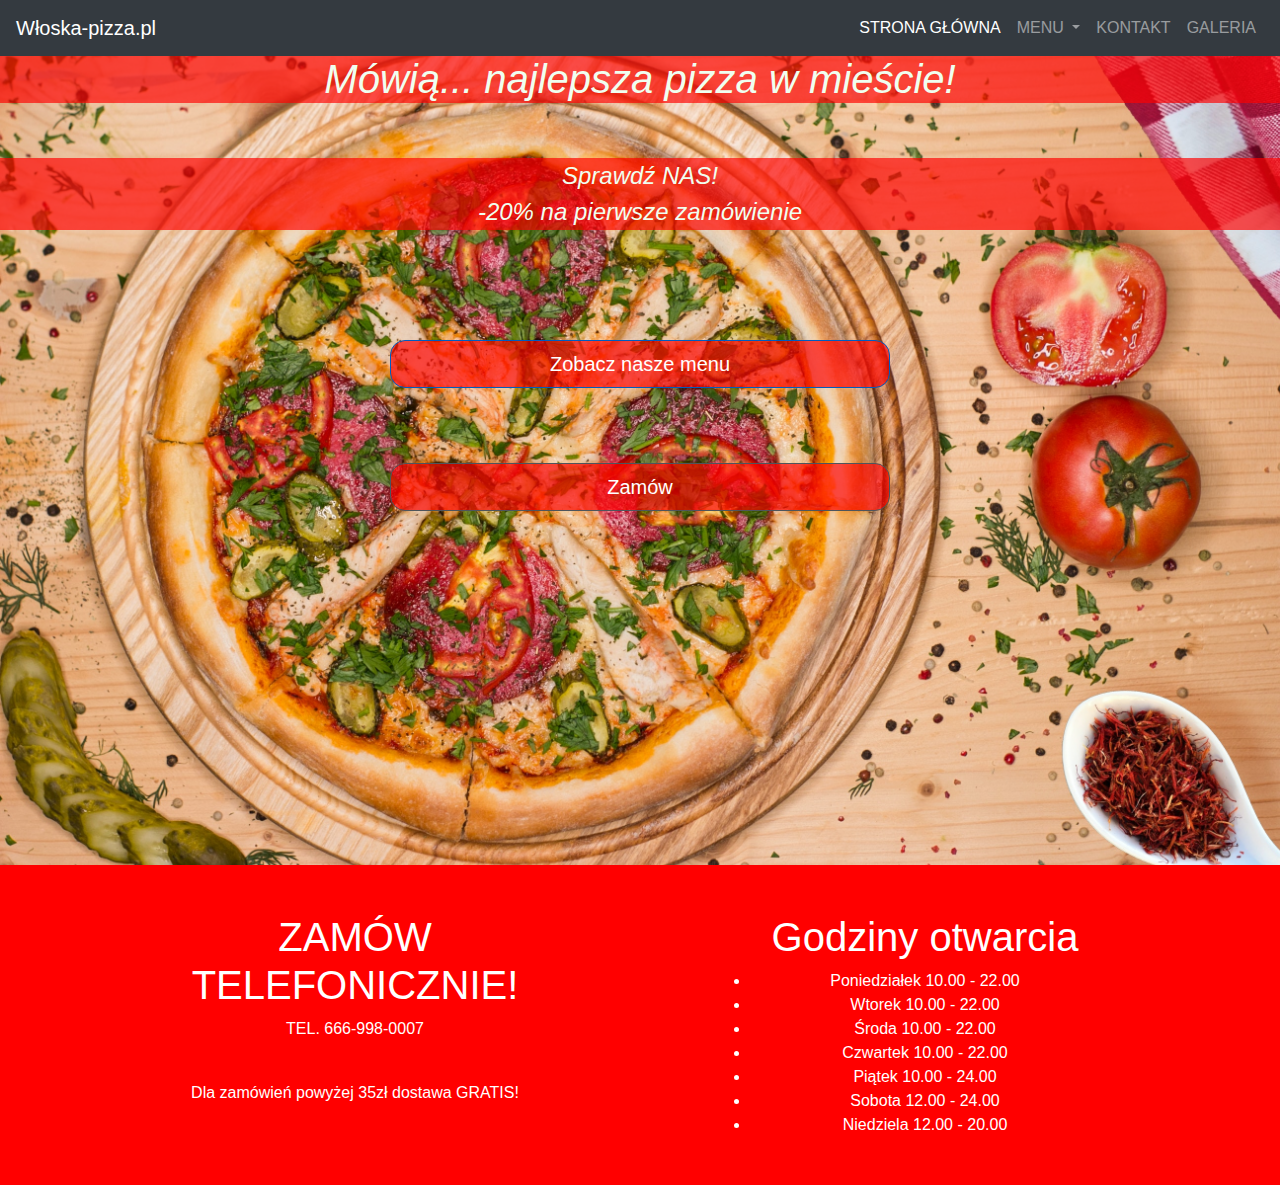
<file: index.html>
<!DOCTYPE html>
<html lang="en">

<head>
  <meta charset="UTF-8">
  <meta http-equiv="X-UA-Compatible" content="IE=edge">
  <meta name="viewport" content="width=device-width, initial-scale=1.0">
  <title>Strona główna</title>
  <link rel="stylesheet" href="css/style.css">
  <link rel="stylesheet" href="./bootstrap/css/bootstrap.min.css">
</head>

<body>
  <nav id="navbar" class="navbar navbar-expand-lg navbar-dark bg-dark navcolor">
    <a class="navbar-brand" href="./index.html">Włoska-pizza.pl</a>
    <button class="navbar-toggler" type="button" data-toggle="collapse" data-target="#navbarNavDropdown"
      aria-controls="navbarNavDropdown" aria-expanded="false" aria-label="Toggle navigation">
      <span class="navbar-toggler-icon"></span>
    </button>
    <div class="collapse navbar-collapse" id="navbarNavDropdown">
      <ul class="navbar-nav ml-auto">
        <li class="nav-item active">
          <a class="nav-link" href="./index.html">STRONA GŁÓWNA <span class="sr-only">(current)</span></a>
        </li>
        <li class="nav-item dropdown">
          <a class="nav-link dropdown-toggle" href="./menu.html" id="navbarDropdownMenuLink" role="button"
            data-toggle="dropdown" aria-haspopup="true" aria-expanded="false">
            MENU
          </a>
          <div class="dropdown-menu" aria-labelledby="navbarDropdownMenuLink">
            <a class="dropdown-item" href="./menuwege.html">Menu wegetariańskie</a>
            <a class="dropdown-item" href="./menumieso.html">Menu mięsne</a>
          </div>
        <li class="nav-item">
          <a class="nav-link" href="./kontakt.html">KONTAKT</a>
        </li>
        <li class="nav-item">
          <a class="nav-link" href="./galeria.html">GALERIA</a>
        </li>
    </div>
    </li>
    </ul>
    </div>
  </nav>
  <section id="glowna">
    <h1 id="title">Mówią... najlepsza pizza w mieście!</h1>
    <p class="ptitle">Sprawdź NAS!</p>
    <p class="ptitle">-20% na pierwsze zamówienie</p>
    <form>
      <a href="./menu.html" id="btn1" class="btn btn-primary btn-lg active" role="button" aria-pressed="true">Zobacz
        nasze menu</a><br>
      <a href="./kontakt.html" id="btn1" class="btn btn-secondary btn-lg active" role="button"
        aria-pressed="true">Zamów</a>
    </form>
  </section>
  <section id="footer">
    <div class="container">
    <div class="row">
      <div class="container-fluid my-5 text-white text-center col-xs-12 col-md-4">
        <h1>ZAMÓW TELEFONICZNIE!</h1>
        <p>TEL. 666-998-0007</p><br>
        <p>Dla zamówień powyżej 35zł dostawa GRATIS!</p>
      </div>
      <!-- <div class="container-fluid my-5 text-white text-center col-xs-12 col-md-4">
        <div id="custom_html-2" class="widget_text footerbottom-widget widget_custom_html">
          <div class="textwidget custom-html-widget">
            <iframe src="https://www.google.com/maps/embed?pb=!1m18!1m12!1m3!1d6905.931313949639!2d21.023032243936743!3d52.268528156086774!2m3!1f0!2f0!3f0!3m2!1i1024!2i768!4f13.1!3m3!1m2!1s0x471ecc103b236a29%3A0x95cd2b718c7463c3!2sCD%20Projekt%20S.A.!5e0!3m2!1spl!2spl!4v1619013596940!5m2!1spl!2spl"width="400" height="300" frameborder="0" style="border:0;" allowfullscreen="">
            </iframe>
          </div>
        </div>
      </div> -->
      <div class="container-fluid my-5 text-white text-center col-xs-12 col-md-4">
        <h1>Godziny otwarcia</h1>
        <div class="textwidget custom-html-widget">
          <div>
            <li>Poniedziałek 10.00 - 22.00</li>
            <li>Wtorek 10.00 - 22.00</li>
            <li>Środa 10.00 - 22.00</li>
            <li>Czwartek 10.00 - 22.00</li>
            <li>Piątek 10.00 - 24.00</li>
            <li>Sobota 12.00 - 24.00</li>
            <li>Niedziela 12.00 - 20.00</li>
        </div>
      </div>
    </div>
    </section>
  <script src="https://code.jquery.com/jquery-3.5.1.slim.min.js"
    integrity="sha384-DfXdz2htPH0lsSSs5nCTpuj/zy4C+OGpamoFVy38MVBnE+IbbVYUew+OrCXaRkfj"
    crossorigin="anonymous"></script>
  <script src="./bootstrap/js/bootstrap.bundle.min.js"
 ></script>
</body>

</html>
</file>
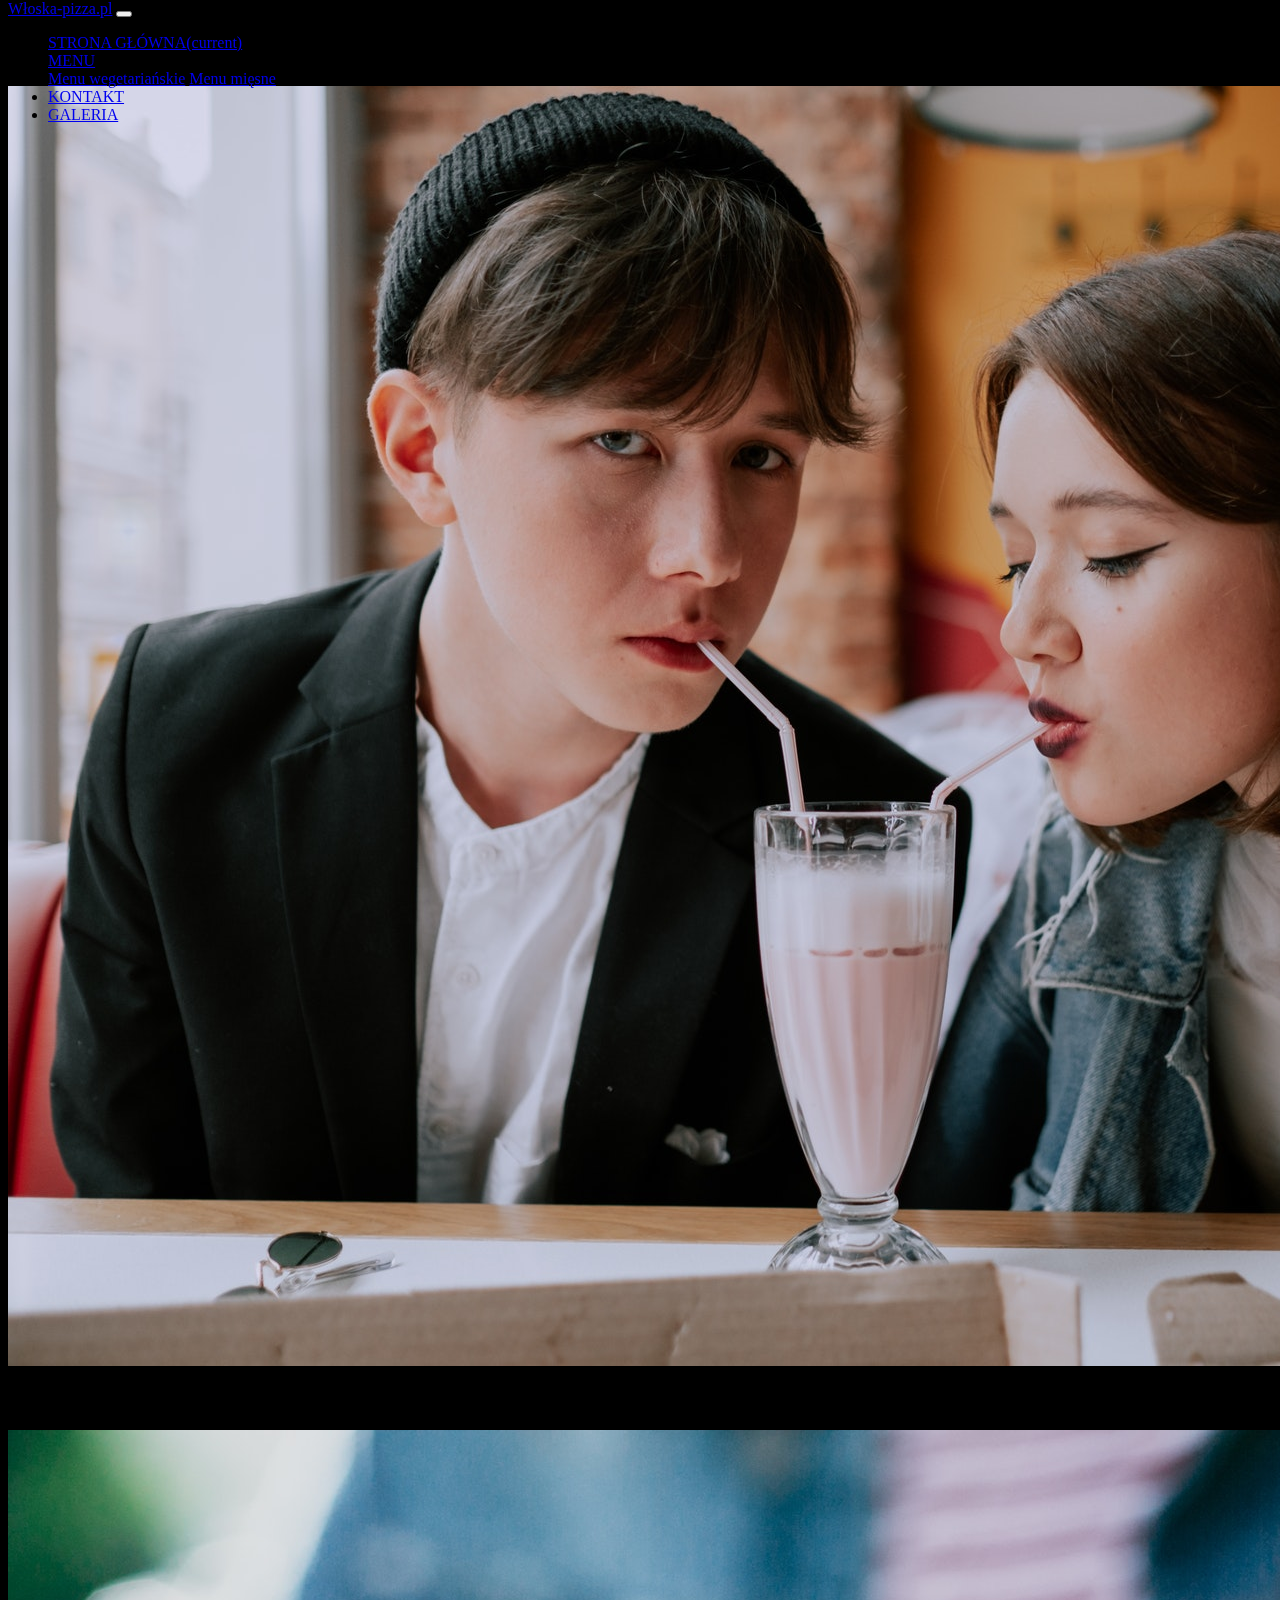
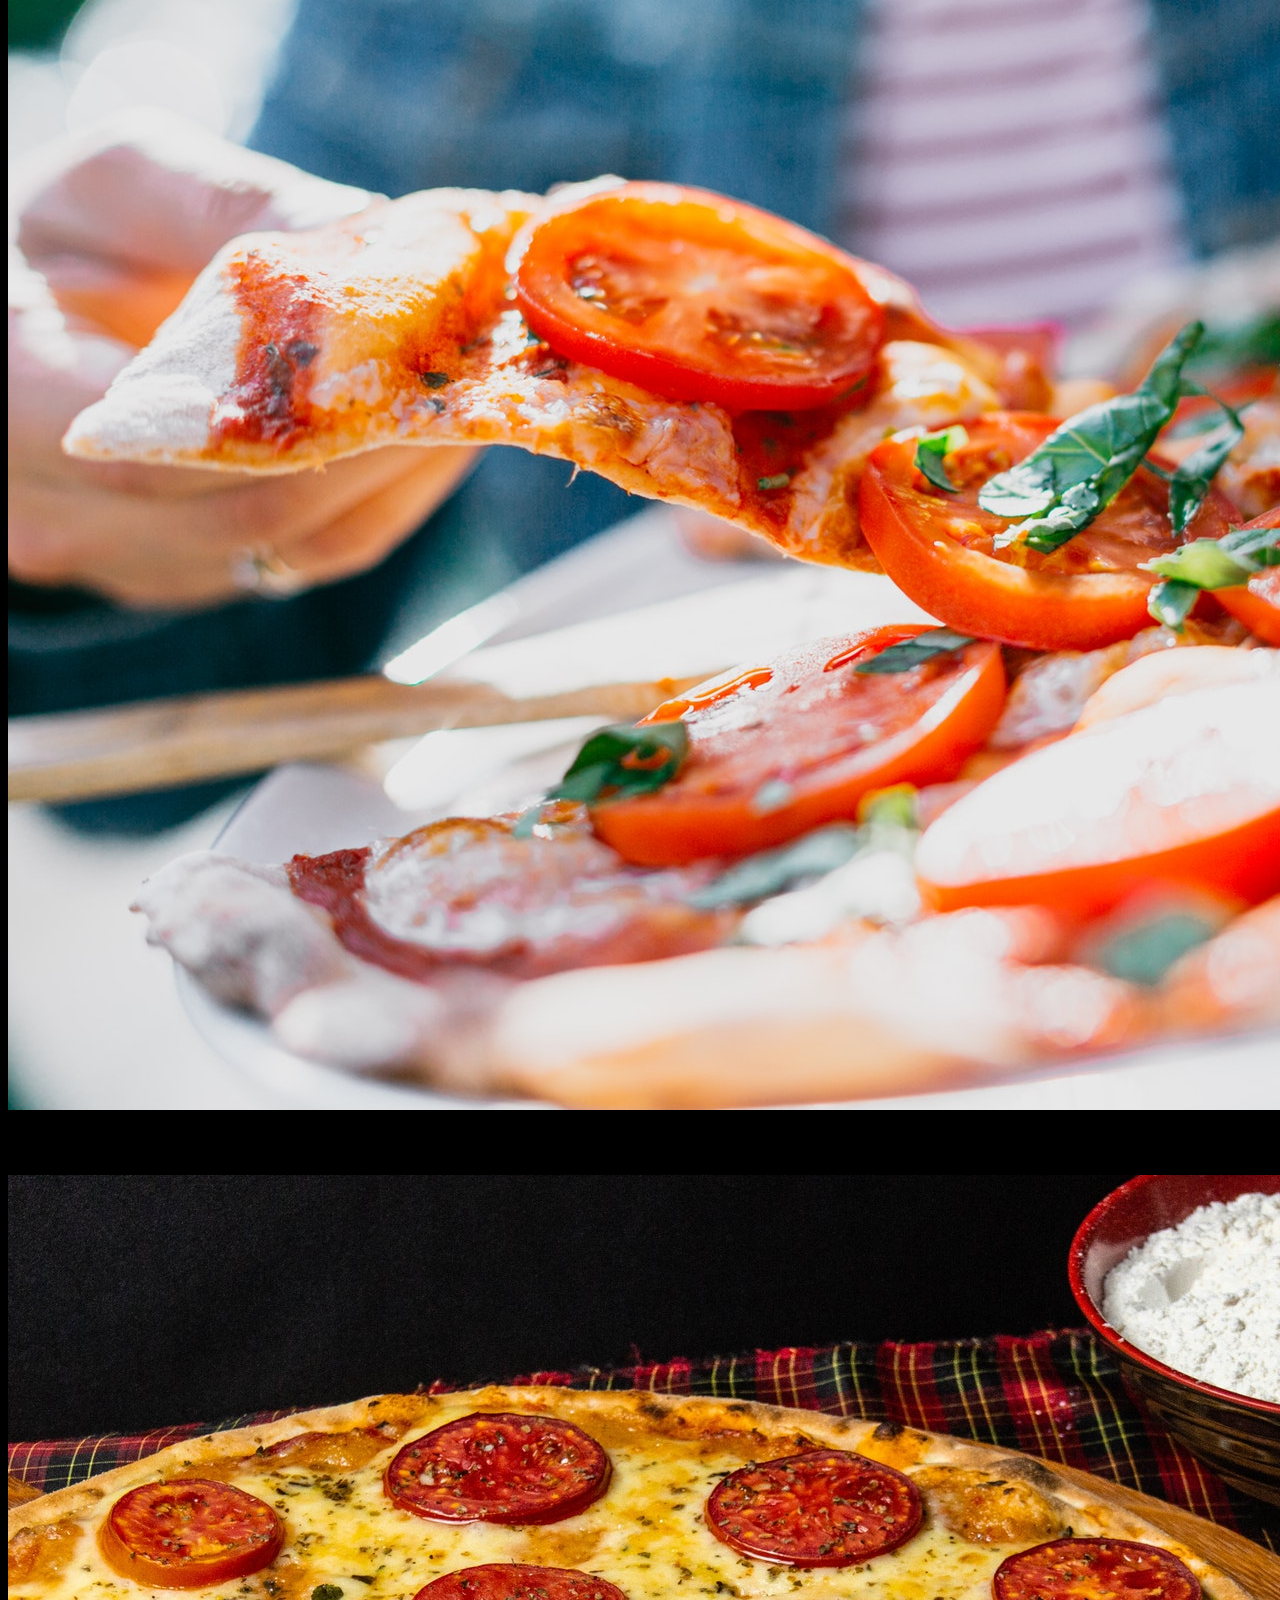
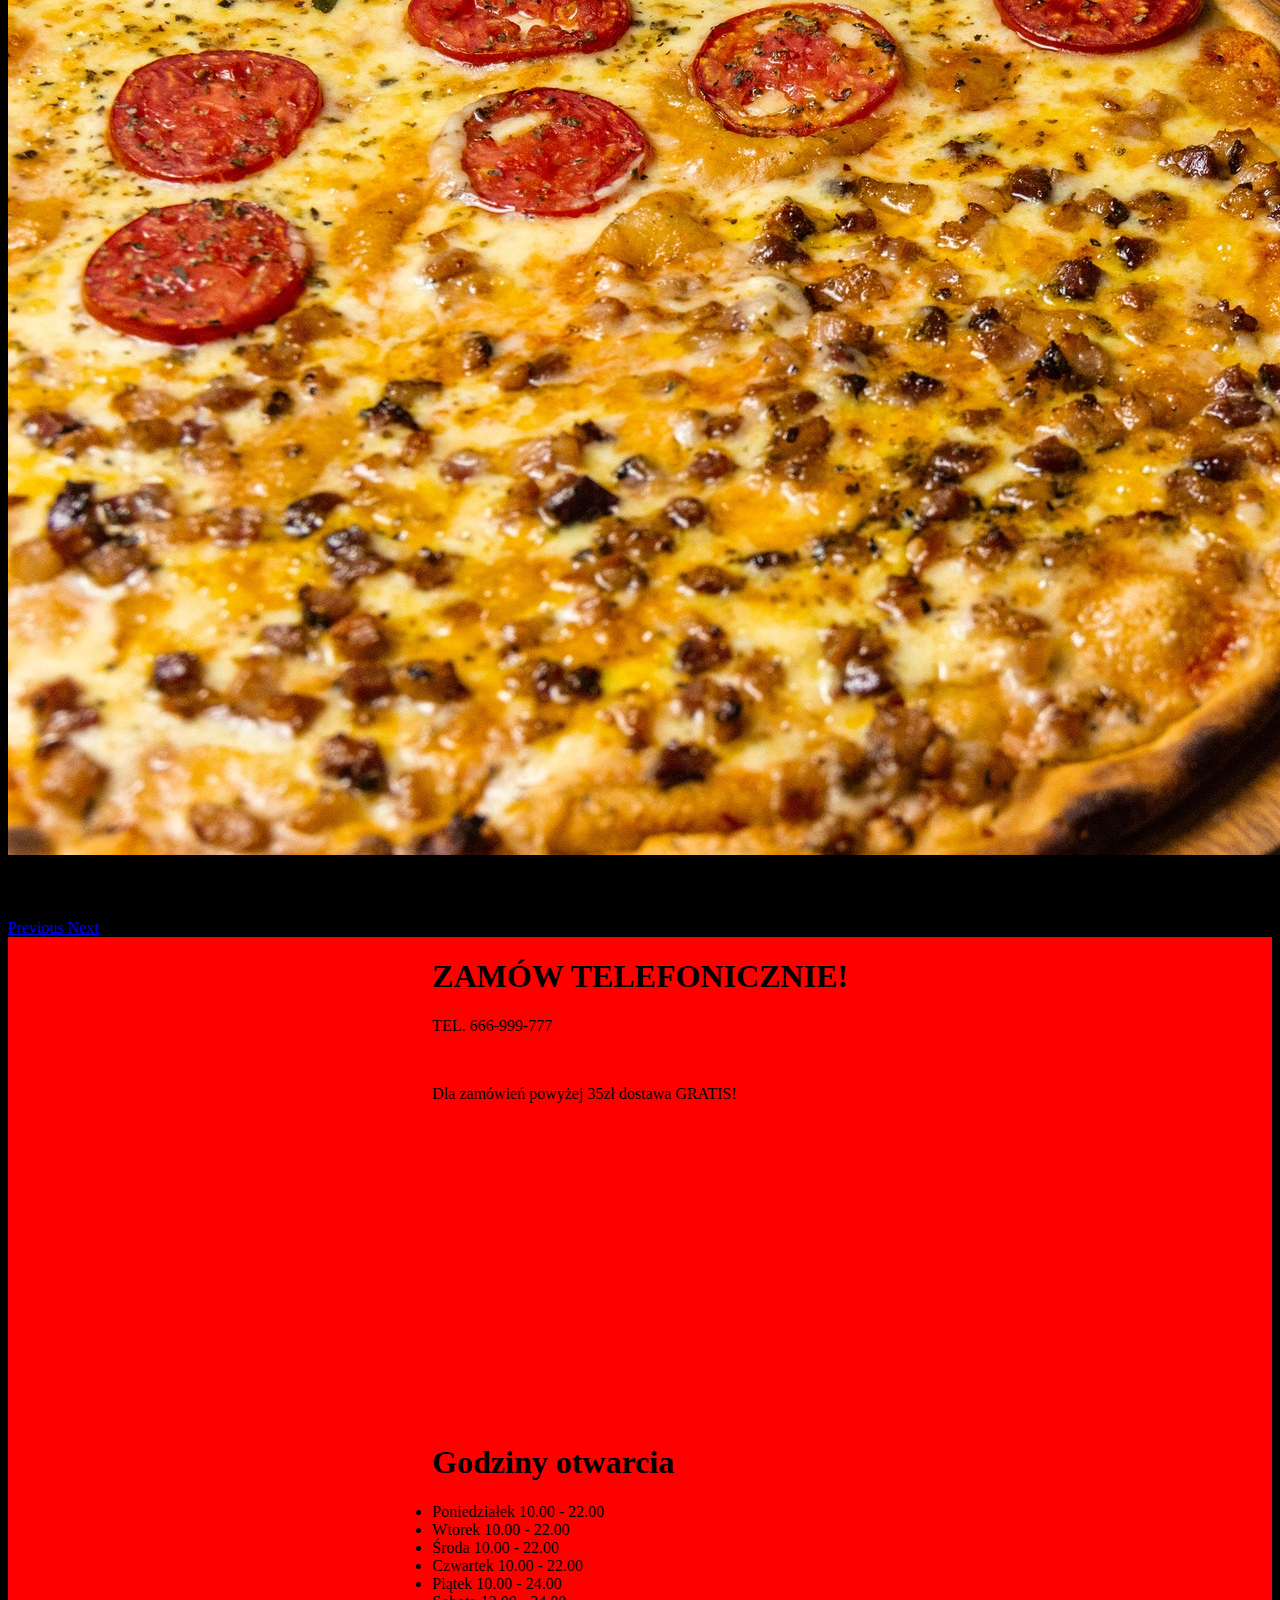
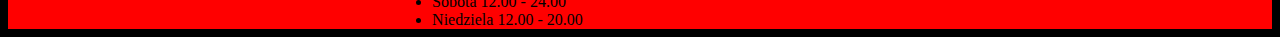
<file: galeria.html>
<!DOCTYPE html>
<html lang="en">
<head>
    <meta charset="UTF-8">
    <meta http-equiv="X-UA-Compatible" content="IE=edge">
    <meta name="viewport" content="width=device-width, initial-scale=1.0">
    <title>SGaleria</title>
    <link rel="stylesheet" href="css/style.css">
    <link rel="stylesheet" href="https://cdn.jsdelivr.net/npm/bootstrap@4.6.0/dist/css/bootstrap.min.css" integrity="sha384-B0vP5xmATw1+K9KRQjQERJvTumQW0nPEzvF6L/Z6nronJ3oUOFUFpCjEUQouq2+l" crossorigin="anonymous">
</head>
<body>
    <nav id="navbar" class="navbar navbar-expand-lg navbar-dark bg-dark">
        <a class="navbar-brand" href="./index.html">Włoska-pizza.pl</a>
        <button class="navbar-toggler" type="button" data-toggle="collapse" data-target="#navbarNavDropdown" aria-controls="navbarNavDropdown" aria-expanded="false" aria-label="Toggle navigation">
          <span class="navbar-toggler-icon"></span>
        </button>
        <div class="collapse navbar-collapse" id="navbarNavDropdown">
          <ul class="navbar-nav ml-auto">
            <li class="nav-item active">
              <a class="nav-link" href="./index.html">STRONA GŁÓWNA<span class="sr-only">(current)</span></a>
            </li>
            <li class="nav-item dropdown">
                <a class="nav-link dropdown-toggle" href="./menu.html" id="navbarDropdownMenuLink" role="button" data-toggle="dropdown" aria-haspopup="true" aria-expanded="false">
                  MENU
                </a>
                <div class="dropdown-menu" aria-labelledby="navbarDropdownMenuLink">
                  <a class="dropdown-item" href="./menuwege.html">Menu wegetariańskie</a>
                  <a class="dropdown-item" href="./menumieso.html">Menu mięsne</a>
                </div>
            <li class="nav-item">
              <a class="nav-link" href="./kontakt.html">KONTAKT</a>
            </li>
            <li class="nav-item">
                <a class="nav-link" href="./galeria.html">GALERIA</a>
              </li>
              </div>
            </li>
          </ul>
        </div>
      </nav>
      <div id="carouselExampleCaptions" class="carousel slide" data-ride="carousel">
        <ol class="carousel-indicators">
          <li data-target="#carouselExampleCaptions" data-slide-to="0" class="active"></li>
          <li data-target="#carouselExampleCaptions" data-slide-to="1"></li>
          <li data-target="#carouselExampleCaptions" data-slide-to="2"></li>
        </ol>
        <div class="carousel-inner">
          <div class="carousel-item active">
            <img src="img/galeria5.jpg" class="d-block w-100" alt="galeria1">
            <div class="carousel-caption d-none d-md-block">
              <h5>Rodzinny klimat!</h5>
            </div>
          </div>
          <div class="carousel-item">
            <img src="img/galeria2.jpg" class="d-block w-100" alt="galeria2">
            <div class="carousel-caption d-none d-md-block">
              <h5>Ciasto najwyższej jakości</h5>
            </div>
          </div>
          <div class="carousel-item">
            <img src="img/galeria3.jpg" class="d-block w-100" alt="galeria3">
            <div class="carousel-caption d-none d-md-block">
              <h5>Prawdziwe włoskie składniki</h5>
            </div>
          </div>
        </div>
        <a class="carousel-control-prev" href="#carouselExampleCaptions" role="button" data-slide="prev">
          <span class="carousel-control-prev-icon" aria-hidden="true"></span>
          <span class="sr-only">Previous</span>
        </a>
        <a class="carousel-control-next" href="#carouselExampleCaptions" role="button" data-slide="next">
          <span class="carousel-control-next-icon" aria-hidden="true"></span>
          <span class="sr-only">Next</span>
        </a>
      </div>
      <section id="footer">
        <div class="container">
        <div class="row">
          <div class="container-fluid my-5 text-white text-center col-xs-12 col-md-4">
            <h1>ZAMÓW TELEFONICZNIE!</h1>
            <p>TEL. 666-999-777</p><br>
            <p>Dla zamówień powyżej 35zł dostawa GRATIS!</p>
          </div>
          <div class="container-fluid my-5 text-white map-container text-center col-xs-12 col-md-4">
            <div id="custom_html-2" class="widget_text footerbottom-widget widget_custom_html">
              <div class="textwidget custom-html-widget">
                <iframe src="https://www.google.com/maps/embed?pb=!1m18!1m12!1m3!1d6905.931313949639!2d21.023032243936743!3d52.268528156086774!2m3!1f0!2f0!3f0!3m2!1i1024!2i768!4f13.1!3m3!1m2!1s0x471ecc103b236a29%3A0x95cd2b718c7463c3!2sCD%20Projekt%20S.A.!5e0!3m2!1spl!2spl!4v1619013596940!5m2!1spl!2spl"width="400" height="300" frameborder="0" style="border:0;" allowfullscreen="">
                </iframe>
              </div>
            </div>
          </div>
          <div class="container-fluid my-5 text-white text-center col-xs-12 col-md-4">
            <h1>Godziny otwarcia</h1>
            <div class="textwidget custom-html-widget">
              <div>
                <li>Poniedziałek 10.00 - 22.00</li>
                <li>Wtorek 10.00 - 22.00</li>
                <li>Środa 10.00 - 22.00</li>
                <li>Czwartek 10.00 - 22.00</li>
                <li>Piątek 10.00 - 24.00</li>
                <li>Sobota 12.00 - 24.00</li>
                <li>Niedziela 12.00 - 20.00</li>
            </div>
          </div>
        </div>
        </section>
    <script src="https://code.jquery.com/jquery-3.5.1.slim.min.js" integrity="sha384-DfXdz2htPH0lsSSs5nCTpuj/zy4C+OGpamoFVy38MVBnE+IbbVYUew+OrCXaRkfj" crossorigin="anonymous"></script>
    <script src="https://cdn.jsdelivr.net/npm/bootstrap@4.6.0/dist/js/bootstrap.bundle.min.js" integrity="sha384-Piv4xVNRyMGpqkS2by6br4gNJ7DXjqk09RmUpJ8jgGtD7zP9yug3goQfGII0yAns" crossorigin="anonymous"></script>  
</body>
</html>
</file>
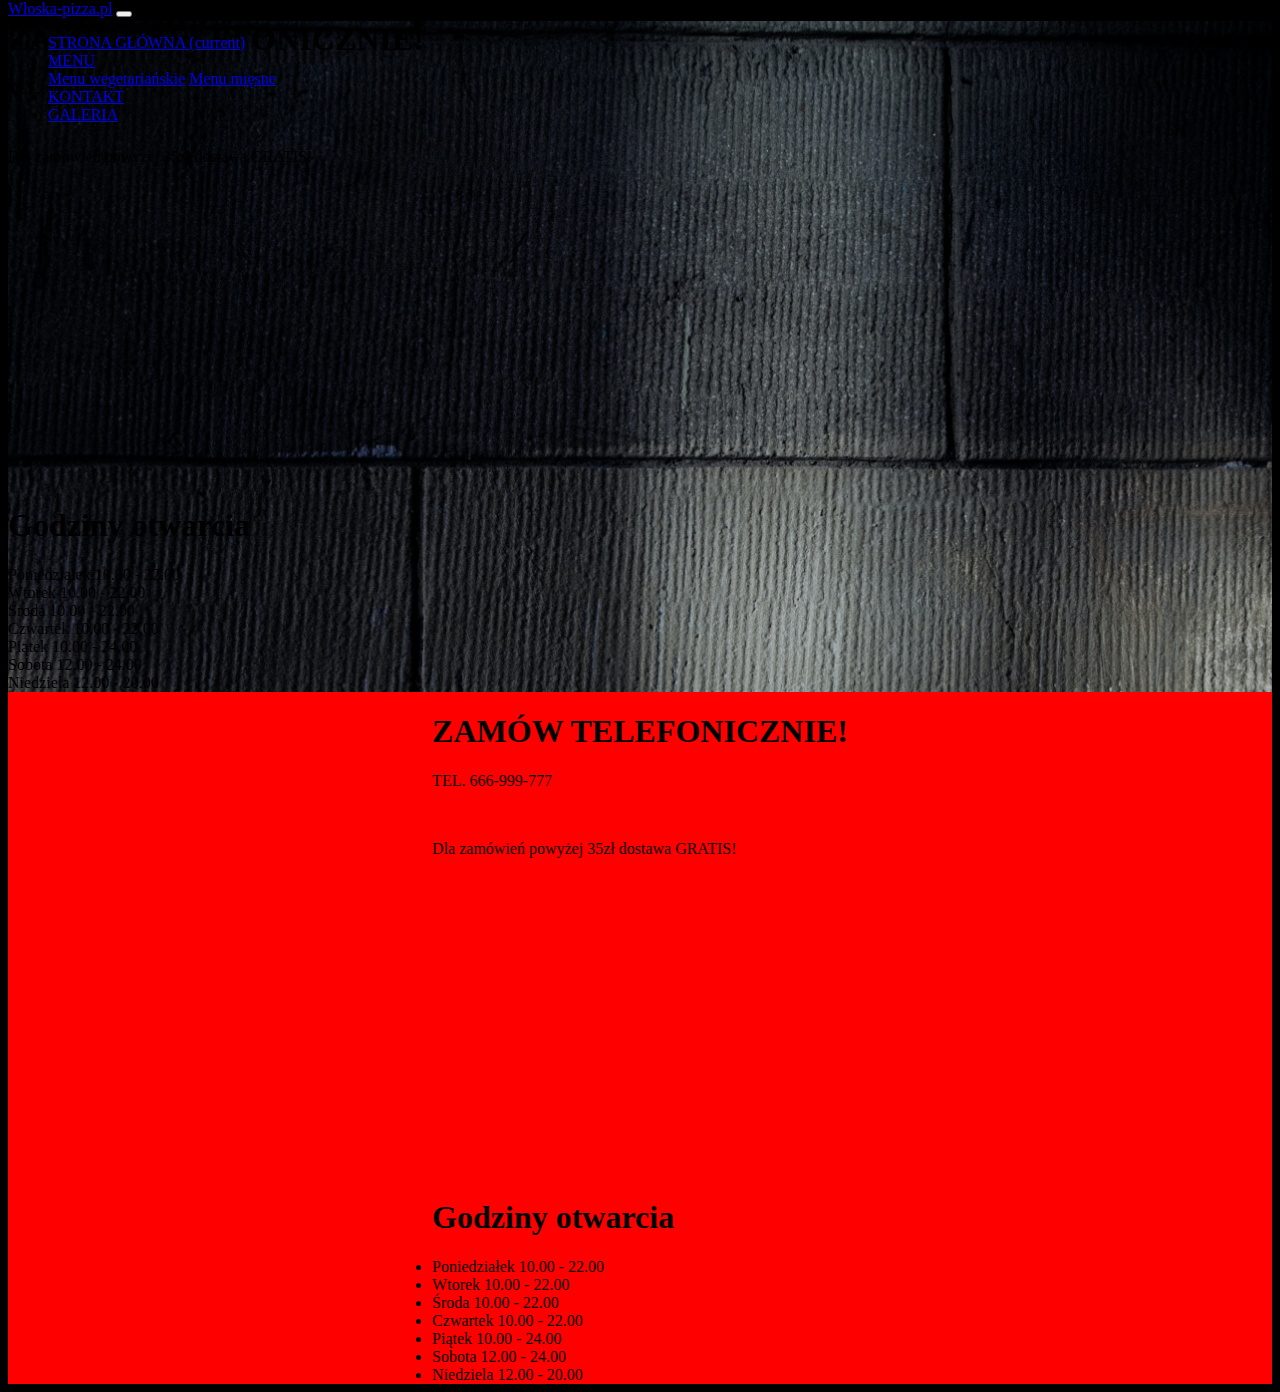
<file: kontakt.html>
<!DOCTYPE html>
<html lang="en">
<head>
    <meta charset="UTF-8">
    <meta http-equiv="X-UA-Compatible" content="IE=edge">
    <meta name="viewport" content="width=device-width, initial-scale=1.0">
    <title>Strona główna</title>
    <link rel="stylesheet" href="./css/style.css">
    <link rel="stylesheet" href="https://cdn.jsdelivr.net/npm/bootstrap@4.6.0/dist/css/bootstrap.min.css" integrity="sha384-B0vP5xmATw1+K9KRQjQERJvTumQW0nPEzvF6L/Z6nronJ3oUOFUFpCjEUQouq2+l" crossorigin="anonymous">
</head>
<body>
    <nav id="navbar" class="navbar navbar-expand-lg navbar-dark bg-dark">
        <a class="navbar-brand" href="./index.html">Włoska-pizza.pl</a>
        <button class="navbar-toggler" type="button" data-toggle="collapse" data-target="#navbarNavDropdown" aria-controls="navbarNavDropdown" aria-expanded="false" aria-label="Toggle navigation">
          <span class="navbar-toggler-icon"></span>
        </button>
        <div class="collapse navbar-collapse" id="navbarNavDropdown">
          <ul class="navbar-nav ml-auto">
            <li class="nav-item active">
              <a class="nav-link" href="./index.html">STRONA GŁÓWNA <span class="sr-only">(current)</span></a>
            </li>
            <li class="nav-item dropdown">
                <a class="nav-link dropdown-toggle" href="./menu.html" id="navbarDropdownMenuLink" role="button" data-toggle="dropdown" aria-haspopup="true" aria-expanded="false">
                  MENU
                </a>
                <div class="dropdown-menu" aria-labelledby="navbarDropdownMenuLink">
                  <a class="dropdown-item" href="./menuwege.html">Menu wegetariańskie</a>
                  <a class="dropdown-item" href="./menumieso.html">Menu mięsne</a>
                </div>
            <li class="nav-item">
              <a class="nav-link" href="./kontakt.html">KONTAKT</a>
            </li>
            <li class="nav-item">
                <a class="nav-link" href="./galeria.html">GALERIA</a>
              </li>
              </div>
            </li>
          </ul>
        </div>
      </nav>
  <section id="kontakt1">
    <div class="row">
    <div class="container-fluid my-5 text-white text-center col-xs-12 col-md-4 p-5">
      <h1>ZAMÓW TELEFONICZNIE!</h1>
      <p>TEL. 666-999-777</p><br>
      <p>Dla zamówień powyżej 35zł dostawa GRATIS!</p>
    </div>
    <div class="container-fluid my-5 text-white text-center col-xs-12 col-md-4 p-5">
      <div id="custom_html-2" class="widget_text footerbottom-widget widget_custom_html">
        <div class="textwidget custom-html-widget">
          <iframe src="https://www.google.com/maps/embed?pb=!1m18!1m12!1m3!1d6905.931313949639!2d21.023032243936743!3d52.268528156086774!2m3!1f0!2f0!3f0!3m2!1i1024!2i768!4f13.1!3m3!1m2!1s0x471ecc103b236a29%3A0x95cd2b718c7463c3!2sCD%20Projekt%20S.A.!5e0!3m2!1spl!2spl!4v1619013596940!5m2!1spl!2spl"width="400" height="300" frameborder="0" style="border:0;" allowfullscreen="">
          </iframe>
        </div>
      </div>
    </div>
    <div class="container-fluid my-5 text-white text-center col-xs-12 col-md-4 p-5">
      <h1>Godziny otwarcia</h1>
      <div class="textwidget custom-html-widget">
        <div>
          <li>Poniedziałek 10.00 - 22.00</li>
          <li>Wtorek 10.00 - 22.00</li>
          <li>Środa 10.00 - 22.00</li>
          <li>Czwartek 10.00 - 22.00</li>
          <li>Piątek 10.00 - 24.00</li>
          <li>Sobota 12.00 - 24.00</li>
          <li>Niedziela 12.00 - 20.00</li>
      </div>
    </div>
    <section id="footer">
      <div class="container">
      <div class="row">
        <div class="container-fluid my-5 text-white text-center col-xs-12 col-md-4">
          <h1>ZAMÓW TELEFONICZNIE!</h1>
          <p>TEL. 666-999-777</p><br>
          <p>Dla zamówień powyżej 35zł dostawa GRATIS!</p>
        </div>
        <div class="container-fluid my-5 text-white text-center col-xs-12 col-md-4">
          <div id="custom_html-2" class="widget_text footerbottom-widget widget_custom_html">
            <div class="textwidget custom-html-widget">
              <iframe src="https://www.google.com/maps/embed?pb=!1m18!1m12!1m3!1d6905.931313949639!2d21.023032243936743!3d52.268528156086774!2m3!1f0!2f0!3f0!3m2!1i1024!2i768!4f13.1!3m3!1m2!1s0x471ecc103b236a29%3A0x95cd2b718c7463c3!2sCD%20Projekt%20S.A.!5e0!3m2!1spl!2spl!4v1619013596940!5m2!1spl!2spl"width="400" height="300" frameborder="0" style="border:0;" allowfullscreen="">
              </iframe>
            </div>
          </div>
        </div>
        <div class="container-fluid my-5 text-white text-center col-xs-12 col-md-4">
          <h1>Godziny otwarcia</h1>
          <div class="textwidget custom-html-widget">
            <div>
              <li>Poniedziałek 10.00 - 22.00</li>
              <li>Wtorek 10.00 - 22.00</li>
              <li>Środa 10.00 - 22.00</li>
              <li>Czwartek 10.00 - 22.00</li>
              <li>Piątek 10.00 - 24.00</li>
              <li>Sobota 12.00 - 24.00</li>
              <li>Niedziela 12.00 - 20.00</li>
          </div>
        </div>
      </div>
      </section>



  </div>
  </section>    




















    <script src="https://code.jquery.com/jquery-3.5.1.slim.min.js" integrity="sha384-DfXdz2htPH0lsSSs5nCTpuj/zy4C+OGpamoFVy38MVBnE+IbbVYUew+OrCXaRkfj" crossorigin="anonymous"></script>
    <script src="https://cdn.jsdelivr.net/npm/bootstrap@4.6.0/dist/js/bootstrap.bundle.min.js" integrity="sha384-Piv4xVNRyMGpqkS2by6br4gNJ7DXjqk09RmUpJ8jgGtD7zP9yug3goQfGII0yAns" crossorigin="anonymous"></script>  
</body>
</html>
</file>
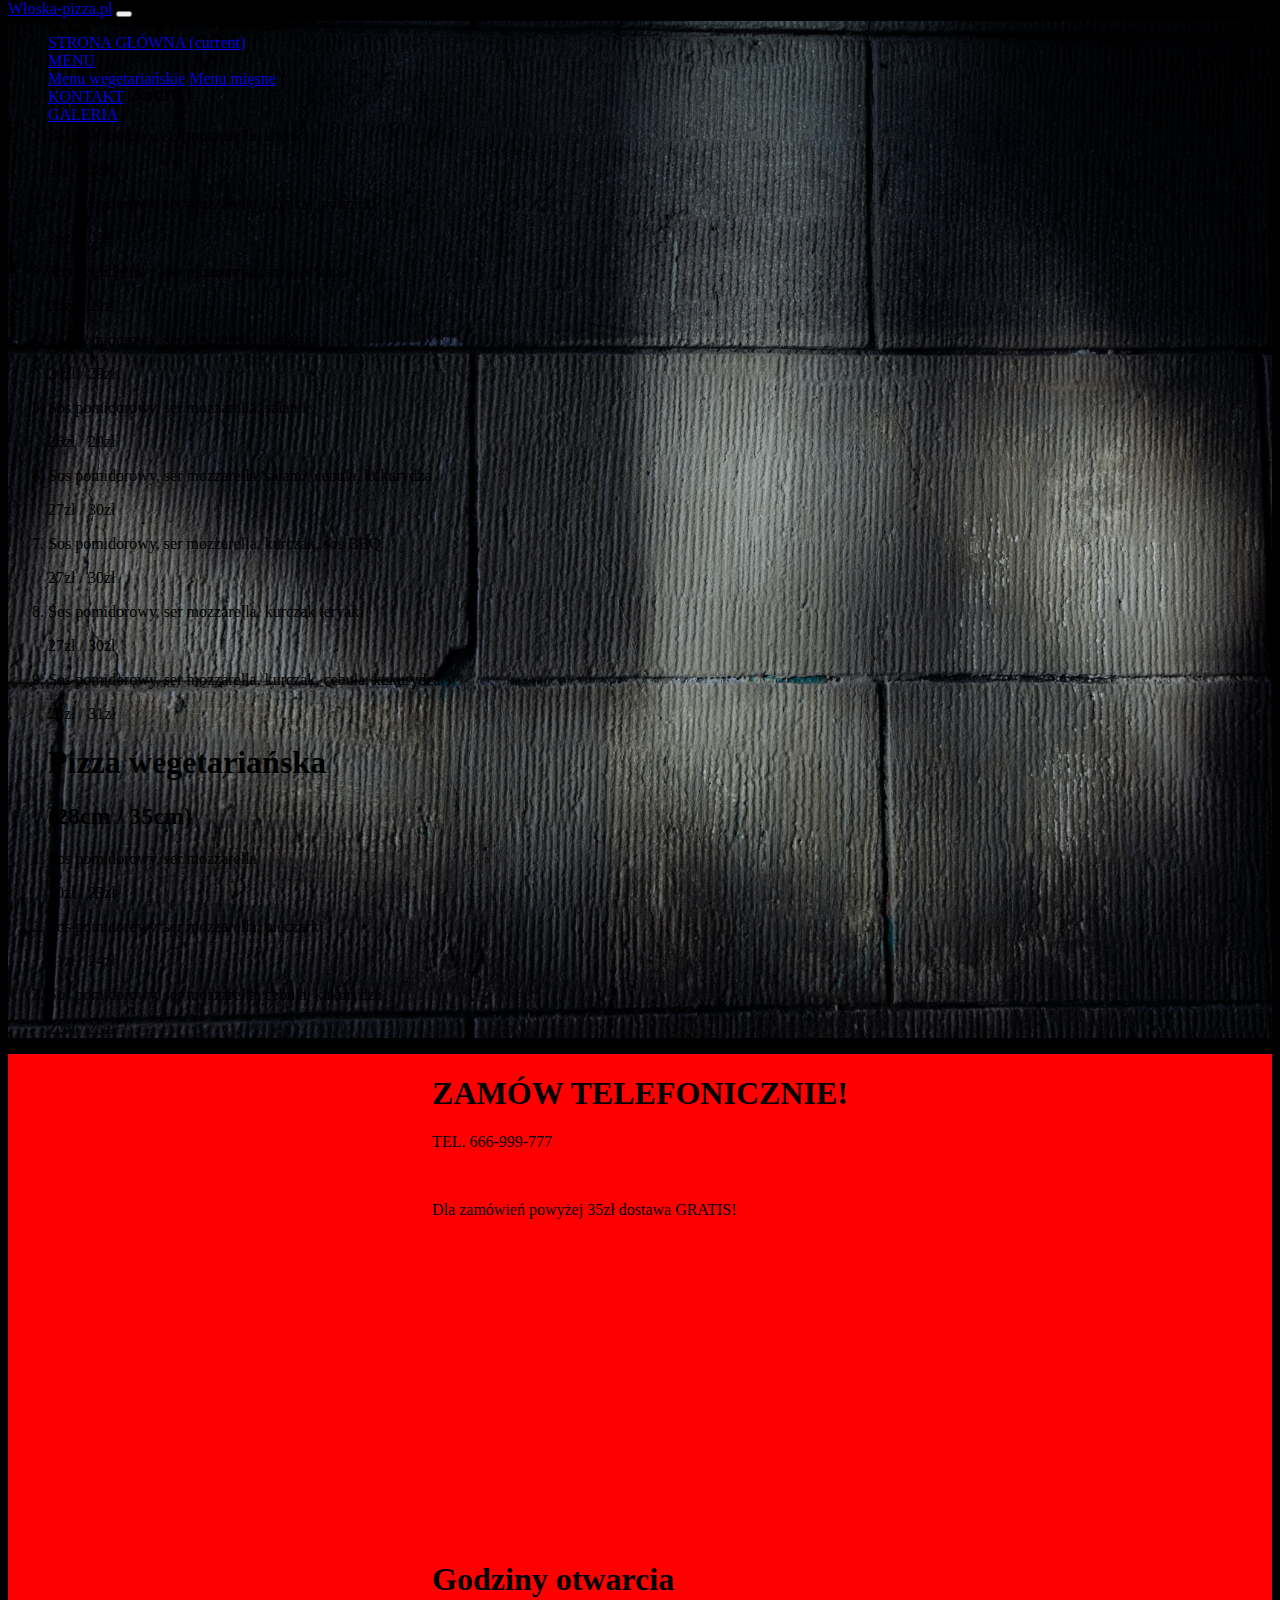
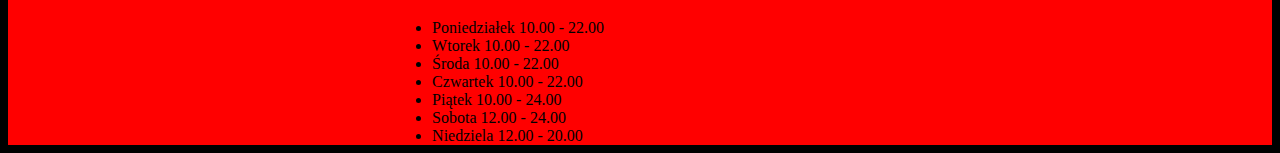
<file: menu.html>
<!DOCTYPE html>
<html lang="en">
<head>
    <meta charset="UTF-8">
    <meta http-equiv="X-UA-Compatible" content="IE=edge">
    <meta name="viewport" content="width=device-width, initial-scale=1.0">
    <title>Strona główna</title>
    <link rel="stylesheet" href="css/style.css">
    <link rel="stylesheet" href="https://cdn.jsdelivr.net/npm/bootstrap@4.6.0/dist/css/bootstrap.min.css" integrity="sha384-B0vP5xmATw1+K9KRQjQERJvTumQW0nPEzvF6L/Z6nronJ3oUOFUFpCjEUQouq2+l" crossorigin="anonymous">
</head>
<body>
    <nav id="navbar" class="navbar navbar-expand-lg navbar-dark bg-dark">
        <a class="navbar-brand" href="./index.html">Włoska-pizza.pl</a>
        <button class="navbar-toggler" type="button" data-toggle="collapse" data-target="#navbarNavDropdown" aria-controls="navbarNavDropdown" aria-expanded="false" aria-label="Toggle navigation">
          <span class="navbar-toggler-icon"></span>
        </button>
        <div class="collapse navbar-collapse" id="navbarNavDropdown">
          <ul class="navbar-nav ml-auto">
            <li class="nav-item active">
              <a class="nav-link" href="./index.html">STRONA GŁÓWNA <span class="sr-only">(current)</span></a>
            </li>
            <li class="nav-item dropdown">
                <a class="nav-link dropdown-toggle" href="./menu.html" id="navbarDropdownMenuLink" role="button" data-toggle="dropdown" aria-haspopup="true" aria-expanded="false">
                  MENU
                </a>
                <div class="dropdown-menu" aria-labelledby="navbarDropdownMenuLink">
                  <a class="dropdown-item" href="./menuwege.html">Menu wegetariańskie</a>
                  <a class="dropdown-item" href="./menumieso.html">Menu mięsne</a>
                </div>
            <li class="nav-item">
              <a class="nav-link" href="./kontakt.html">KONTAKT</a>
            </li>
            <li class="nav-item">
                <a class="nav-link" href="./galeria.html">GALERIA</a>
              </li>
              </div>
            </li>
          </ul>
        </div>
      </nav>
      <article>
        <section id="menu">
          <div class="container-fluid my-5 p-3 col-xs-12 col-md-4">
              <div class="row text-white">
                  <ol>
                    <h1>Pizza mięsna</h1>
                    <h2>(28cm / 35cm)</h2>
                    <li>
                      Sos pomidorowy, ser mozzarella, szynka
                    </li>
                    <p>25zł / 28zł
                    </p>
                    <li>
                      Sos pomidorowy, ser mozzarella, szynka, pieczarki
                    </li>
                    <p>26zł / 29zł
                    </p>
                    <li>
                      Sos pomidorowy, ser mozzarella, szynka, kapary
                    </li>
                    <p>26zł / 29zł
                    </p>
                    <li>
                      Sos pomidorowy, ser mozzarella, peperoni
                    </li>
                    <p>26zł / 29zł
                    </p>
                    <li>
                      Sos pomidorowy, ser mozzarella, salami
                    </li>
                    <p>26zł / 29zł
                    </p>
                    <li>
                      Sos pomidorowy, ser mozzarella, salami, cebula, kukurydza
                    </li>
                    <p>27zł / 30zł
                    </p>
                    <li>
                      Sos pomidorowy, ser mozzarella, kurczak, sos BBQ
                    </li>
                    <p>27zł / 30zł
                    </p>
                    <li>
                      Sos pomidorowy, ser mozzarella, kurczak teryaki
                    </li>
                    <p>27zł / 30zł
                    </p>
                    <li>
                      Sos pomidorowy, ser mozzarella, kurczak, cebula, kukurydza
                    </li>
                    <p>28zł / 31zł
                    </p>
                  </ol>
                  <ol>
                    <h1>Pizza wegetariańska</h1>
                    <h2>(28cm / 35cm)</h2>
                    <li>
                      Sos pomidorowy, ser mozzarella
                    </li>
                    <p>20zł / 23zł
                    </p>
                    <li>
                      Sos pomidorowy, ser mozzarella, pieczarki
                    </li>
                    <p>21zł / 24zł
                    </p>
                    <li>
                      Sos pomidorowy, ser mozzarella, cebula, kukurydza
                    </li>
                    <p>22zł / 25zł
                    </p>
                  </ol>
              </div>
          </div>
      </section>
    </article>
    <section id="footer">
      <div class="container">
      <div class="row">
        <div class="container-fluid my-5 text-white text-center col-xs-12 col-md-4">
          <h1>ZAMÓW TELEFONICZNIE!</h1>
          <p>TEL. 666-999-777</p><br>
          <p>Dla zamówień powyżej 35zł dostawa GRATIS!</p>
        </div>
        <div class="container-fluid my-5 text-white text-center col-xs-12 col-md-4">
          <div id="custom_html-2" class="widget_text footerbottom-widget widget_custom_html">
            <div class="textwidget custom-html-widget">
              <iframe src="https://www.google.com/maps/embed?pb=!1m18!1m12!1m3!1d6905.931313949639!2d21.023032243936743!3d52.268528156086774!2m3!1f0!2f0!3f0!3m2!1i1024!2i768!4f13.1!3m3!1m2!1s0x471ecc103b236a29%3A0x95cd2b718c7463c3!2sCD%20Projekt%20S.A.!5e0!3m2!1spl!2spl!4v1619013596940!5m2!1spl!2spl"width="400" height="300" frameborder="0" style="border:0;" allowfullscreen="">
              </iframe>
            </div>
          </div>
        </div>
        <div class="container-fluid my-5 text-white text-center col-xs-12 col-md-4">
          <h1>Godziny otwarcia</h1>
          <div class="textwidget custom-html-widget">
            <div>
              <li>Poniedziałek 10.00 - 22.00</li>
              <li>Wtorek 10.00 - 22.00</li>
              <li>Środa 10.00 - 22.00</li>
              <li>Czwartek 10.00 - 22.00</li>
              <li>Piątek 10.00 - 24.00</li>
              <li>Sobota 12.00 - 24.00</li>
              <li>Niedziela 12.00 - 20.00</li>
          </div>
        </div>
      </div>
      </section>




















    <script src="https://code.jquery.com/jquery-3.5.1.slim.min.js" integrity="sha384-DfXdz2htPH0lsSSs5nCTpuj/zy4C+OGpamoFVy38MVBnE+IbbVYUew+OrCXaRkfj" crossorigin="anonymous"></script>
    <script src="https://cdn.jsdelivr.net/npm/bootstrap@4.6.0/dist/js/bootstrap.bundle.min.js" integrity="sha384-Piv4xVNRyMGpqkS2by6br4gNJ7DXjqk09RmUpJ8jgGtD7zP9yug3goQfGII0yAns" crossorigin="anonymous"></script>  
</body>
</html>
</file>
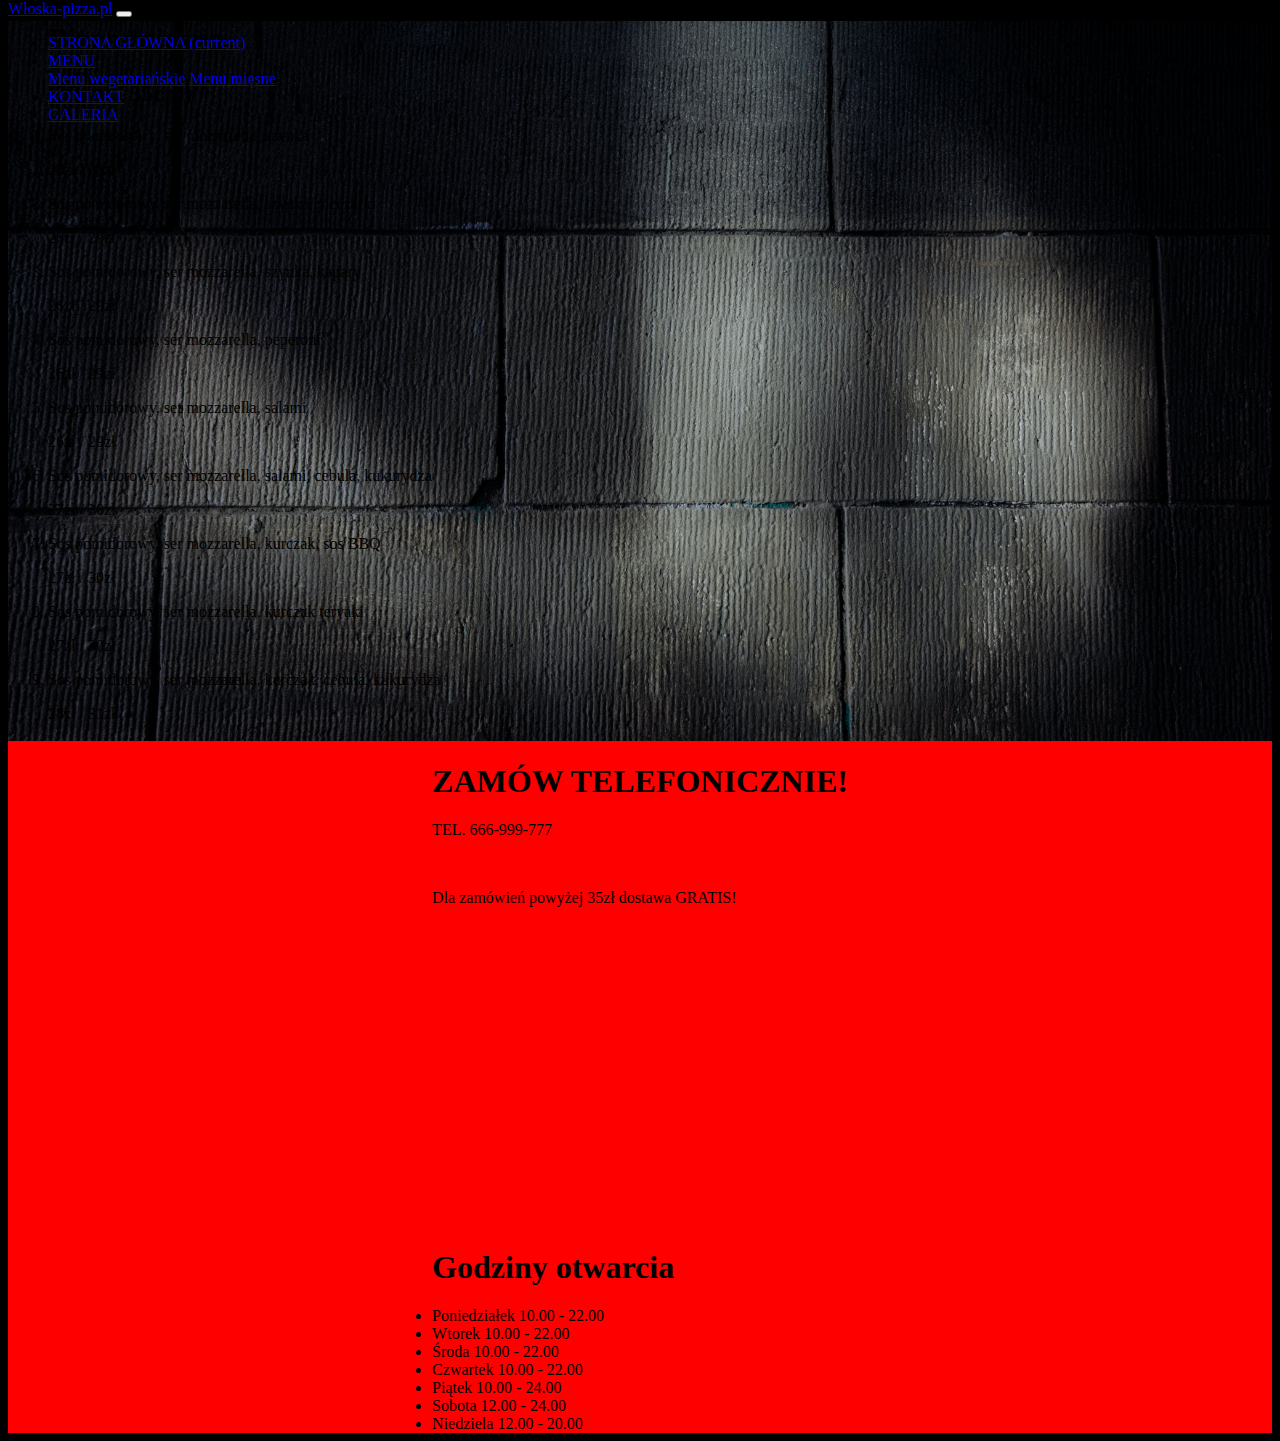
<file: menumieso.html>
<!DOCTYPE html>
<html lang="en">
<head>
    <meta charset="UTF-8">
    <meta http-equiv="X-UA-Compatible" content="IE=edge">
    <meta name="viewport" content="width=device-width, initial-scale=1.0">
    <title>Strona główna</title>
    <link rel="stylesheet" href="./css/style.css">
    <link rel="stylesheet" href="https://cdn.jsdelivr.net/npm/bootstrap@4.6.0/dist/css/bootstrap.min.css" integrity="sha384-B0vP5xmATw1+K9KRQjQERJvTumQW0nPEzvF6L/Z6nronJ3oUOFUFpCjEUQouq2+l" crossorigin="anonymous">
</head>
<body>
    <nav id="navbar" class="navbar navbar-expand-lg navbar-dark bg-dark">
        <a class="navbar-brand" href="./index.html">Włoska-pizza.pl</a>
        <button class="navbar-toggler" type="button" data-toggle="collapse" data-target="#navbarNavDropdown" aria-controls="navbarNavDropdown" aria-expanded="false" aria-label="Toggle navigation">
          <span class="navbar-toggler-icon"></span>
        </button>
        <div class="collapse navbar-collapse" id="navbarNavDropdown">
          <ul class="navbar-nav ml-auto">
            <li class="nav-item active">
              <a class="nav-link" href="./index.html">STRONA GŁÓWNA <span class="sr-only">(current)</span></a>
            </li>
            <li class="nav-item dropdown">
                <a class="nav-link dropdown-toggle" href="./menu.html" id="navbarDropdownMenuLink" role="button" data-toggle="dropdown" aria-haspopup="true" aria-expanded="false">
                  MENU
                </a>
                <div class="dropdown-menu" aria-labelledby="navbarDropdownMenuLink">
                  <a class="dropdown-item" href="./menuwege.html">Menu wegetariańskie</a>
                  <a class="dropdown-item" href="./menumieso.html">Menu mięsne</a>
                </div>
            <li class="nav-item">
              <a class="nav-link" href="./kontakt.html">KONTAKT</a>
            </li>
            <li class="nav-item">
                <a class="nav-link" href="./galeria.html">GALERIA</a>
              </li>
              </div>
            </li>
          </ul>
        </div>
      </nav>
      <article>
      <section id="menu">
        <div class="container-fluid my-5 p-3 col-xs-12 col-md-4 ">
            <div class="row text-white">
                <ol>
                  <h1>Pizza mięsna</h1>
                  <h2>(28cm / 35cm)</h2>
                  <li>
                    Sos pomidorowy, ser mozzarella, szynka
                  </li>
                  <p>25zł / 28zł
                  </p>
                  <li>
                    Sos pomidorowy, ser mozzarella, szynka, pieczarki
                  </li>
                  <p>26zł / 29zł
                  </p>
                  <li>
                    Sos pomidorowy, ser mozzarella, szynka, kapary
                  </li>
                  <p>26zł / 29zł
                  </p>
                  <li>
                    Sos pomidorowy, ser mozzarella, peperoni
                  </li>
                  <p>26zł / 29zł
                  </p>
                  <li>
                    Sos pomidorowy, ser mozzarella, salami
                  </li>
                  <p>26zł / 29zł
                  </p>
                  <li>
                    Sos pomidorowy, ser mozzarella, salami, cebula, kukurydza
                  </li>
                  <p>27zł / 30zł
                  </p>
                  <li>
                    Sos pomidorowy, ser mozzarella, kurczak, sos BBQ
                  </li>
                  <p>27zł / 30zł
                  </p>
                  <li>
                    Sos pomidorowy, ser mozzarella, kurczak teryaki
                  </li>
                  <p>27zł / 30zł
                  </p>
                  <li>
                    Sos pomidorowy, ser mozzarella, kurczak, cebula, kukurydza
                  </li>
                  <p>28zł / 31zł
                  </p>
                </ol>
            </div>
        </div>
    </section>
  </article>
  <section id="footer">
    <div class="container">
    <div class="row">
      <div class="container-fluid my-5 text-white text-center col-xs-12 col-md-4">
        <h1>ZAMÓW TELEFONICZNIE!</h1>
        <p>TEL. 666-999-777</p><br>
        <p>Dla zamówień powyżej 35zł dostawa GRATIS!</p>
      </div>
      <div class="container-fluid my-5 text-white text-center col-xs-12 col-md-4">
        <div id="custom_html-2" class="widget_text footerbottom-widget widget_custom_html">
          <div class="textwidget custom-html-widget">
            <iframe src="https://www.google.com/maps/embed?pb=!1m18!1m12!1m3!1d6905.931313949639!2d21.023032243936743!3d52.268528156086774!2m3!1f0!2f0!3f0!3m2!1i1024!2i768!4f13.1!3m3!1m2!1s0x471ecc103b236a29%3A0x95cd2b718c7463c3!2sCD%20Projekt%20S.A.!5e0!3m2!1spl!2spl!4v1619013596940!5m2!1spl!2spl"width="400" height="300" frameborder="0" style="border:0;" allowfullscreen="">
            </iframe>
          </div>
        </div>
      </div>
      <div class="container-fluid my-5 text-white text-center col-xs-12 col-md-4">
        <h1>Godziny otwarcia</h1>
        <div class="textwidget custom-html-widget">
          <div>
            <li>Poniedziałek 10.00 - 22.00</li>
            <li>Wtorek 10.00 - 22.00</li>
            <li>Środa 10.00 - 22.00</li>
            <li>Czwartek 10.00 - 22.00</li>
            <li>Piątek 10.00 - 24.00</li>
            <li>Sobota 12.00 - 24.00</li>
            <li>Niedziela 12.00 - 20.00</li>
        </div>
      </div>
    </div>
    </section>
    <script src="https://code.jquery.com/jquery-3.5.1.slim.min.js" integrity="sha384-DfXdz2htPH0lsSSs5nCTpuj/zy4C+OGpamoFVy38MVBnE+IbbVYUew+OrCXaRkfj" crossorigin="anonymous"></script>
    <script src="https://cdn.jsdelivr.net/npm/bootstrap@4.6.0/dist/js/bootstrap.bundle.min.js" integrity="sha384-Piv4xVNRyMGpqkS2by6br4gNJ7DXjqk09RmUpJ8jgGtD7zP9yug3goQfGII0yAns" crossorigin="anonymous"></script>  
</body>
</html>
</file>
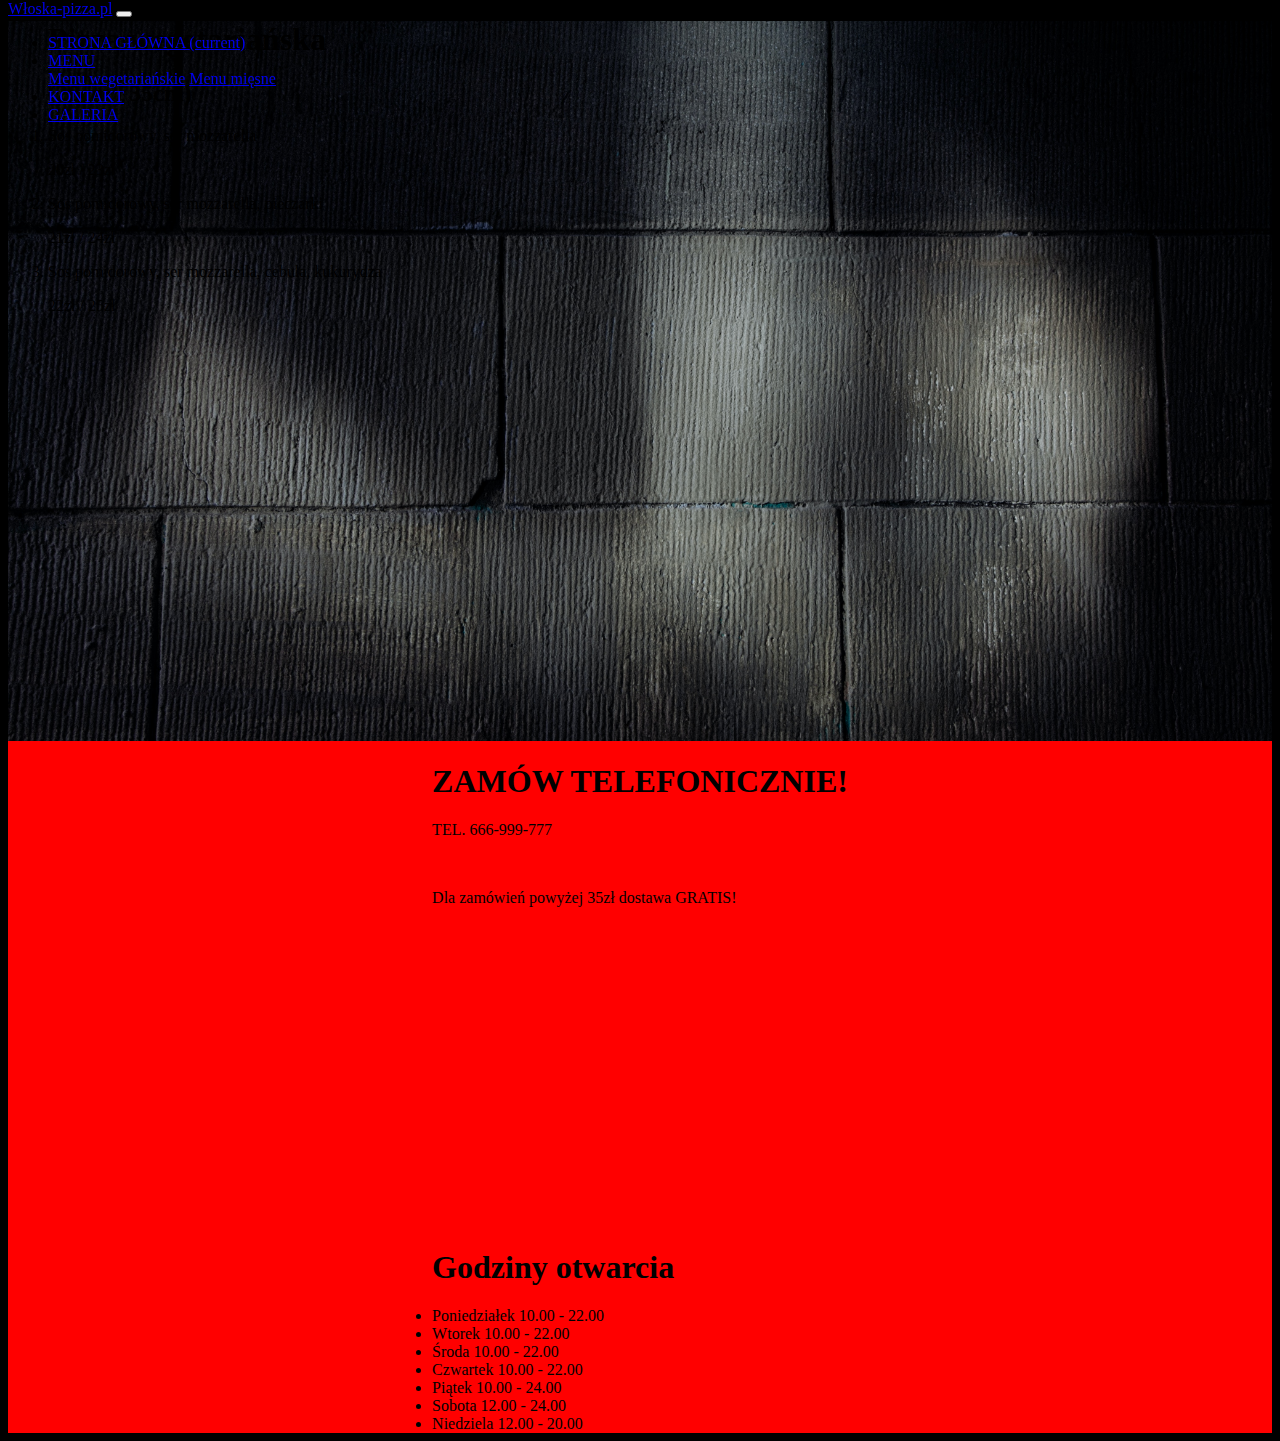
<file: menuwege.html>
<!DOCTYPE html>
<html lang="en">
<head>
    <meta charset="UTF-8">
    <meta http-equiv="X-UA-Compatible" content="IE=edge">
    <meta name="viewport" content="width=device-width, initial-scale=1.0">
    <title>Strona główna</title> 
    <link rel="stylesheet" href="css/style.css">
    <link rel="stylesheet" href="https://cdn.jsdelivr.net/npm/bootstrap@4.6.0/dist/css/bootstrap.min.css" integrity="sha384-B0vP5xmATw1+K9KRQjQERJvTumQW0nPEzvF6L/Z6nronJ3oUOFUFpCjEUQouq2+l" crossorigin="anonymous">
</head>
<body>
    <nav id="navbar" class="navbar navbar-expand-lg navbar-dark bg-dark">
        <a class="navbar-brand" href="./index.html">Włoska-pizza.pl</a>
        <button class="navbar-toggler" type="button" data-toggle="collapse" data-target="#navbarNavDropdown" aria-controls="navbarNavDropdown" aria-expanded="false" aria-label="Toggle navigation">
          <span class="navbar-toggler-icon"></span>
        </button>
        <div class="collapse navbar-collapse" id="navbarNavDropdown">
          <ul class="navbar-nav ml-auto">
            <li class="nav-item active">
              <a class="nav-link" href="./index.html">STRONA GŁÓWNA <span class="sr-only">(current)</span></a>
            </li>
            <li class="nav-item dropdown">
                <a class="nav-link dropdown-toggle" href="./menu.html" id="navbarDropdownMenuLink" role="button" data-toggle="dropdown" aria-haspopup="true" aria-expanded="false">
                  MENU
                </a>
                <div class="dropdown-menu" aria-labelledby="navbarDropdownMenuLink">
                  <a class="dropdown-item" href="./menuwege.html">Menu wegetariańskie</a>
                  <a class="dropdown-item" href="./menumieso.html">Menu mięsne</a>
                </div>
            <li class="nav-item">
              <a class="nav-link" href="./kontakt.html">KONTAKT</a>
            </li>
            <li class="nav-item">
                <a class="nav-link" href="./galeria.html">GALERIA</a>
              </li>
              </div>
            </li>
          </ul>
        </div>
      </nav>
      <section id="menu">
        <div class="container-fluid my-5 p-3 col-xs-12 col-md-4">
            <div class="row text-white">
                <ol>
                  <h1>Pizza wegetariańska</h1>
                  <h2>(28cm / 35cm)</h2>
                  <li>
                    Sos pomidorowy, ser mozzarella
                  </li>
                  <p>20zł / 23zł
                  </p>
                  <li>
                    Sos pomidorowy, ser mozzarella, pieczarki
                  </li>
                  <p>21zł / 24zł
                  </p>
                  <li>
                    Sos pomidorowy, ser mozzarella, cebula, kukurydza
                  </li>
                  <p>22zł / 25zł
                  </p>
                </ol>
            </div>
        </div>
    </section>
    <section id="footer">
      <div class="container">
      <div class="row">
        <div class="container-fluid my-5 text-white text-center col-xs-12 col-md-4">
          <h1>ZAMÓW TELEFONICZNIE!</h1>
          <p>TEL. 666-999-777</p><br>
          <p>Dla zamówień powyżej 35zł dostawa GRATIS!</p>
        </div>
        <div class="container-fluid my-5 text-white text-center col-xs-12 col-md-4">
          <div id="custom_html-2" class="widget_text footerbottom-widget widget_custom_html">
            <div class="textwidget custom-html-widget">
              <iframe src="https://www.google.com/maps/embed?pb=!1m18!1m12!1m3!1d6905.931313949639!2d21.023032243936743!3d52.268528156086774!2m3!1f0!2f0!3f0!3m2!1i1024!2i768!4f13.1!3m3!1m2!1s0x471ecc103b236a29%3A0x95cd2b718c7463c3!2sCD%20Projekt%20S.A.!5e0!3m2!1spl!2spl!4v1619013596940!5m2!1spl!2spl"width="400" height="300" frameborder="0" style="border:0;" allowfullscreen="">
              </iframe>
            </div>
          </div>
        </div>
        <div class="container-fluid my-5 text-white text-center col-xs-12 col-md-4">
          <h1>Godziny otwarcia</h1>
          <div class="textwidget custom-html-widget">
            <div>
              <li>Poniedziałek 10.00 - 22.00</li>
              <li>Wtorek 10.00 - 22.00</li>
              <li>Środa 10.00 - 22.00</li>
              <li>Czwartek 10.00 - 22.00</li>
              <li>Piątek 10.00 - 24.00</li>
              <li>Sobota 12.00 - 24.00</li>
              <li>Niedziela 12.00 - 20.00</li>
          </div>
        </div>
      </div>
      </section>
    <script src="https://code.jquery.com/jquery-3.5.1.slim.min.js" integrity="sha384-DfXdz2htPH0lsSSs5nCTpuj/zy4C+OGpamoFVy38MVBnE+IbbVYUew+OrCXaRkfj" crossorigin="anonymous"></script>
    <script src="https://cdn.jsdelivr.net/npm/bootstrap@4.6.0/dist/js/bootstrap.bundle.min.js" integrity="sha384-Piv4xVNRyMGpqkS2by6br4gNJ7DXjqk09RmUpJ8jgGtD7zP9yug3goQfGII0yAns" crossorigin="anonymous"></script>  
</body>
</html>
</file>
<file: css/style.css>
body {
    background-color: black;
}
#navbar {
    position: fixed;
    top: 0;
    z-index: 1;
    width: 100%;
}
#menu {
    background-image: url(./img/tlo.jpg);
    width: 100%;
    background-repeat:no-repeat;
    background-size:cover;
    background-position:center;
    min-height: 80vh;
}
#kontakt1 {
    background-image: url(./img/tlo.jpg);
    width: 100%;
    background-repeat:no-repeat;
    background-size:cover;
    background-position:center;
    min-height: 55vh; 
}
#carouselExampleCaptions {
    min-height: 80vh;
}
#footer {
    background-color: red;
    display: flex;
    justify-content: center;
    width: 100%;
}
#glowna {
    background-image: url(img/glowna.jpg);
    width: 100%;
    background-repeat:no-repeat;
    background-size:cover;
    background-position:center;
    min-height: 90vh;
    justify-content: center;
}
#title {
    text-align: center;
    font-style: italic;
    margin: 55px 0px;
    padding: auto;
    color: honeydew;
    background-color: #ff0000aa;
}
.ptitle {
    text-align: center;
    font-style: italic;
    margin: 55px;
    padding: auto;
    color: honeydew;
    background-color: #ff0000aa; 
    font-size: x-large;
    margin: 0px;
}
form {
    text-align: center;
    margin: 20px 0px 10px 0px;
    padding: 15px;
}
#btn1 {
    border-radius: 15px;
    width: 40%;
    background-color: #ff0000aa;
    margin-top: 75px;
}
@media only screen and (max-width: 420px) {
    body h1 {
        font-size: 2em;
    }

    .map-container {
        display: none;
    }
}
</file>
